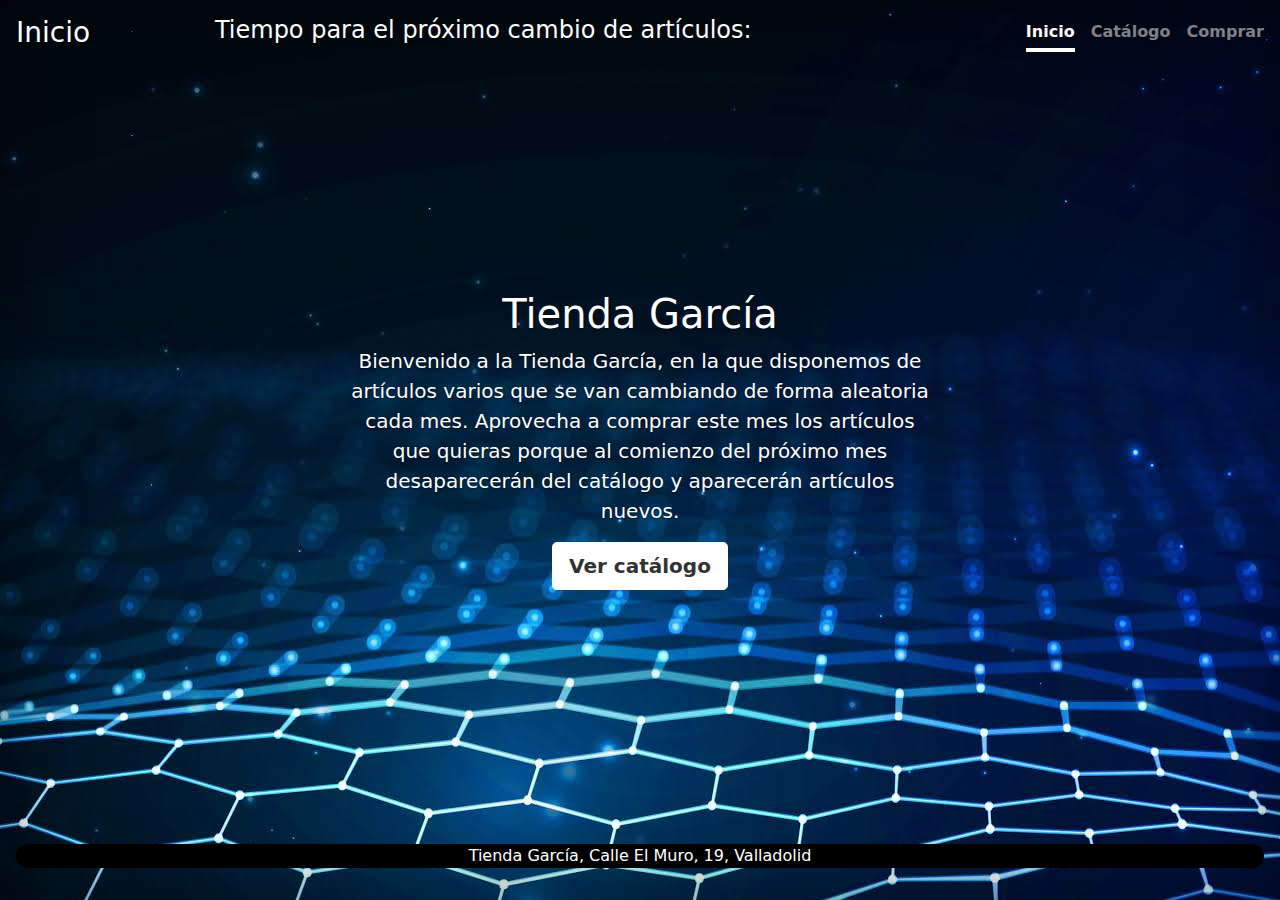
<file: index.html>
<!doctype html>
<html lang="en" class="h-100">
  <head>
    <title>Inicio</title>

<link href="css/bootstrap.min.css" rel="stylesheet">

    <style>
      .bd-placeholder-img {
        font-size: 1.125rem;
        text-anchor: middle;
        -webkit-user-select: none;
        -moz-user-select: none;
        user-select: none;
      }

      @media (min-width: 768px) {
        .bd-placeholder-img-lg {
          font-size: 3.5rem;
        }
      }
    </style>

    

    <link href="css/inicio.css" rel="stylesheet">
  </head>
  <body class="d-flex h-100 text-center text-white bg-dark" style="background-image: url(img/fondo.png);">
    
<div class="d-flex w-100 h-100 p-3 mx-auto flex-column">
  <header class="mb-auto">
    <div>
      <h3 class="float-md-start mb-0">Inicio</h3>
      <h4 class="float-md-start mb-0" style="margin-left: 10%;">Tiempo para el próximo cambio de artículos:<span id="contador"></span></h4>
      <nav class="nav nav-masthead justify-content-center float-md-end">
        <a class="nav-link active" aria-current="page" href="index.html">Inicio</a>
        <a class="nav-link" href="catalogo.html">Catálogo</a>
        <a class="nav-link" href="formulario.html">Comprar</a>
      </nav>
    </div>
  </header>

  <main class="px-3" style="width: 50%;margin: auto;">
    <h1>Tienda García</h1>
    <p class="lead">Bienvenido a la Tienda García, en la que disponemos de artículos varios que se van cambiando de forma aleatoria cada mes. Aprovecha a comprar este mes los artículos que quieras porque al comienzo del próximo mes desaparecerán del catálogo y aparecerán artículos nuevos.</p>
    <p class="lead">
      <a href="catalogo.html" class="btn btn-lg btn-secondary fw-bold border-white bg-white">Ver catálogo</a>
    </p>
  </main>

  <footer class="mt-auto text-white-50">
    <p style="color: white;background-color: black;border-radius: 30px;">Tienda García, Calle El Muro, 19, Valladolid</p>
  </footer>
</div>
    

  <script>
      var cuenta_atras;

      cuenta_atras=setInterval(
        function(){
          var fecha_actual = new Date();
          var mes=fecha_actual.getMonth();
          var anyo=fecha_actual.getFullYear();
          var mes_siguiente=mes+1;
          var dia1=1;

          if(mes==11){
            mes_siguiente=0;
            anyo=anyo+1;
          }

          var fin_mes = new Date(anyo,mes_siguiente,dia1);    

          var milisegundos = Math.abs(fin_mes.getTime() - fecha_actual.getTime());

          const milisegundos_minuto = 1000 * 60;
          const milisegundos_hora = milisegundos_minuto * 60;
          const milisegundos_dia = milisegundos_hora * 24;

          var dias = Math.floor(milisegundos/milisegundos_dia);
          milisegundos = milisegundos - dias*milisegundos_dia;

          var horas = Math.floor(milisegundos/milisegundos_hora);
          milisegundos = milisegundos - horas*milisegundos_hora;

          var minutos = Math.floor(milisegundos/milisegundos_minuto);
          milisegundos = milisegundos - minutos*milisegundos_minuto;

          var segundos = Math.floor(milisegundos/1000);

          var contador=" "+dias+"d "+horas+"h "+minutos+"m "+segundos+"s";

          document.getElementById("contador").innerHTML=contador;  
        }

      ,1000);
  </script>

  </body>
</html>
</file>
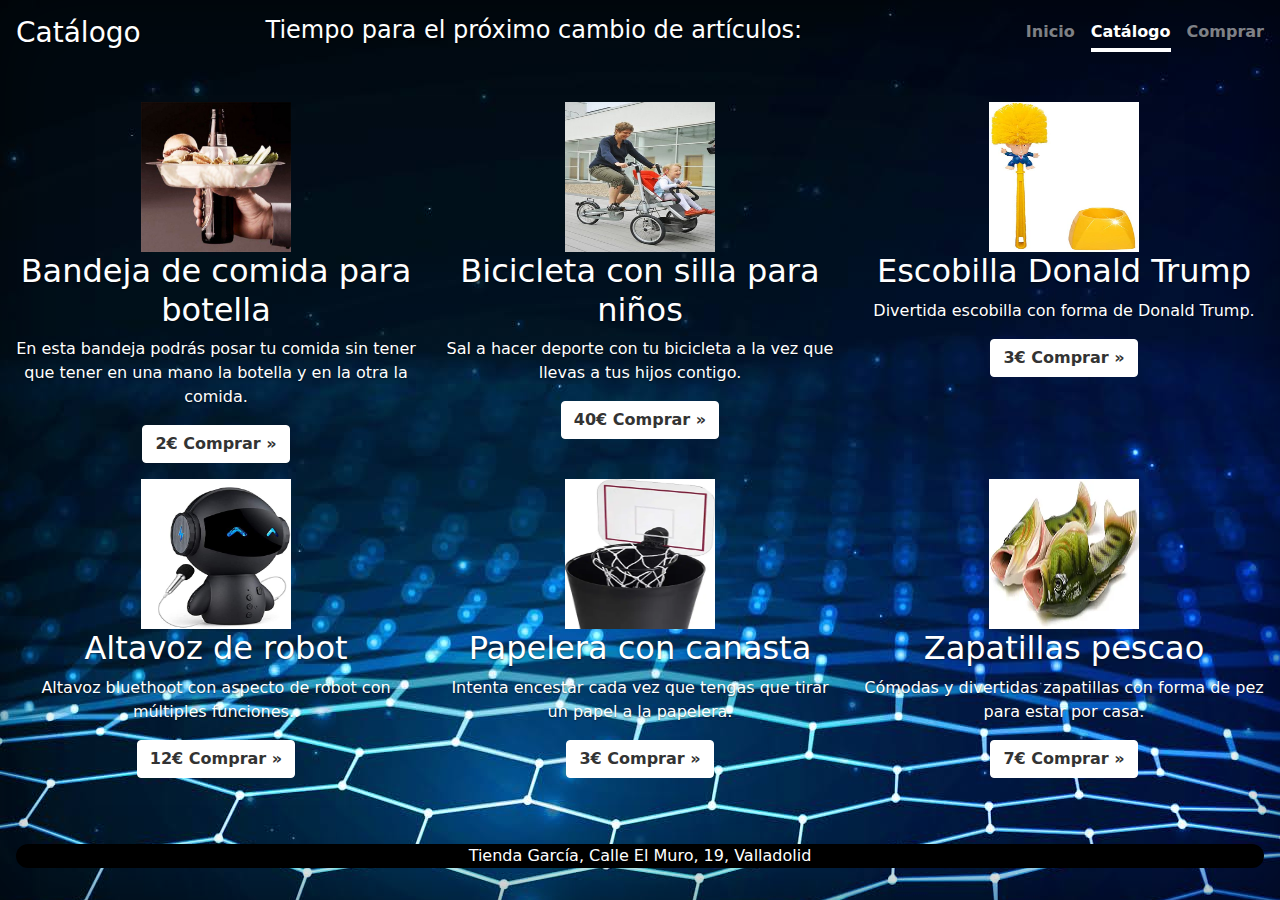
<file: catalogo.html>
<!doctype html>
<html lang="en" class="h-100">
  <head>
    <title>Catálogo</title>

<link href="css/bootstrap.min.css" rel="stylesheet">
<script src="recursos/jquery-3.5.1.js"></script>

    <style>
      .bd-placeholder-img {
        font-size: 1.125rem;
        text-anchor: middle;
        -webkit-user-select: none;
        -moz-user-select: none;
        user-select: none;
      }

      @media (min-width: 768px) {
        .bd-placeholder-img-lg {
          font-size: 3.5rem;
        }
      }
    </style>

    

    <link href="css/inicio.css" rel="stylesheet">
    <link href="css/catalogo.css" rel="stylesheet">
  </head>
  <body class="d-flex h-100 text-center text-white bg-dark" style="background-image: url(img/fondo.png);">
    
<div class="d-flex w-100 h-100 p-3 mx-auto flex-column">
  <header class="mb-auto">
    <div>
      <h3 class="float-md-start mb-0">Catálogo</h3>
      <h4 class="float-md-start mb-0" style="margin-left: 10%;">Tiempo para el próximo cambio de artículos:<span id="contador"></span></h4>
      <nav class="nav nav-masthead justify-content-center float-md-end">
        <a class="nav-link" aria-current="page" href="index.html">Inicio</a>
        <a class="nav-link active" href="catalogo.html">Catálogo</a>
        <a class="nav-link" href="formulario.html">Comprar</a>
      </nav>
    </div>
  </header>

  <main style="margin-top: 50px; margin-bottom: 50px;">
    <div class="row">
      <div class="col-lg-4">
        <div><img src="img/comida.png" width="150px" height="150px"></div>

        <h2>Bandeja de comida para botella</h2>
        <p>En esta bandeja podrás posar tu comida sin tener que tener en una mano la botella y en la otra la comida.</p>
        <p><a class="btn btn-secondary fw-bold border-white bg-white" href="formulario.html" role="button">2€ Comprar &raquo;</a></p>
      </div>
      <div class="col-lg-4">
        <img src="img/bici.png" width="150px" height="150px">

        <h2>Bicicleta con silla para niños</h2>
        <p>Sal a hacer deporte con tu bicicleta a la vez que llevas a tus hijos contigo.</p>
        <p><a class="btn btn-secondary fw-bold border-white bg-white" href="formulario.html" role="button">40€ Comprar &raquo;</a></p>
      </div>
      <div class="col-lg-4">
        <img src="img/escobilla.png" width="150px" height="150px">

        <h2>Escobilla Donald Trump</h2>
        <p>Divertida escobilla con forma de Donald Trump.</p>
        <p><a class="btn btn-secondary fw-bold border-white bg-white" href="formulario.html" role="button">3€ Comprar &raquo;</a></p>
      </div>
    </div>
    <div class="row">
      <div class="col-lg-4">
        <img src="img/altavoz.png" width="150px" height="150px">

        <h2>Altavoz de robot</h2>
        <p>Altavoz bluethoot con aspecto de robot con múltiples funciones..</p>
        <p><a class="btn btn-secondary fw-bold border-white bg-white" href="formulario.html" role="button">12€ Comprar &raquo;</a></p>
      </div>
      <div class="col-lg-4">
        <img src="img/papelera.png" width="150px" height="150px">

        <h2>Papelera con canasta</h2>
        <p>Intenta encestar cada vez que tengas que tirar un papel a la papelera.</p>
        <p><a class="btn btn-secondary fw-bold border-white bg-white" href="formulario.html" role="button">3€ Comprar &raquo;</a></p>
      </div>
      <div class="col-lg-4">
        <img src="img/zapatillas.png" width="150px" height="150px">

        <h2>Zapatillas pescao</h2>
        <p>Cómodas y divertidas zapatillas con forma de pez para estar por casa.</p>
        <p><a class="btn btn-secondary fw-bold border-white bg-white" href="formulario.html" role="button">7€ Comprar &raquo;</a></p>
      </div>
    </div>
  </main>

  <footer class="mt-auto text-white-50">
    <p style="color: white;background-color: black;border-radius: 30px;">Tienda García, Calle El Muro, 19, Valladolid</p>
  </footer>
</div>


  <script>
    $(function(){      
      if (window.indexedDB) {										
					peticion = window.indexedDB.open("almacen");																		
					
					peticion.onsuccess =  function (evento) {				
						console.log("EVENTO: success\nSe ha abierto correctamente la base de datos: " + peticion.result.name + " con versión " + peticion.result.version);											

            bd = peticion.result;

            var transaccion = bd.transaction(bd.objectStoreNames, "readwrite");											
            
            almacenArticulos = transaccion.objectStore("articulos"); 
            almacenArticulos.put({nombre:"bandeja",precio:2});
            almacenArticulos.put({nombre:"bicicleta",precio:40});
            almacenArticulos.put({nombre:"escobilla",precio:3});
            almacenArticulos.put({nombre:"altavoz",precio:12});
            almacenArticulos.put({nombre:"papelera",precio:3});
            almacenArticulos.put({nombre:"zapatillas",precio:7});
					};

					peticion.onerror = function (evento) {						
						console.log("EVENTO: error\nNo se ha abierto la base de datos");
					};

					peticion.onupgradeneeded = function (evento) {			
						console.log("EVENTO: upgradedneeded\nSe modifica la versión o es nueva");

            bd = peticion.result;
				
						almacenArticulos = bd.createObjectStore("articulos", {keyPath:"nombre"});
    
					};
							
					peticion.onblocked = function (evento) {
						
						console.log("EVENTO: blocked\nBase de datos bloqueada");
					};
		
				} else {
					console.log("IndexedDB no está soportado");
				}
    });

      var cuenta_atras;

      cuenta_atras=setInterval(
        function(){
          var fecha_actual = new Date();
          var mes=fecha_actual.getMonth();
          var anyo=fecha_actual.getFullYear();
          var mes_siguiente=mes+1;
          var dia1=1;

          if(mes==11){
            mes_siguiente=0;
            anyo=anyo+1;
          }

          var fin_mes = new Date(anyo,mes_siguiente,dia1);    

          var milisegundos = Math.abs(fin_mes.getTime() - fecha_actual.getTime());

          const milisegundos_minuto = 1000 * 60;
          const milisegundos_hora = milisegundos_minuto * 60;
          const milisegundos_dia = milisegundos_hora * 24;

          var dias = Math.floor(milisegundos/milisegundos_dia);
          milisegundos = milisegundos - dias*milisegundos_dia;

          var horas = Math.floor(milisegundos/milisegundos_hora);
          milisegundos = milisegundos - horas*milisegundos_hora;

          var minutos = Math.floor(milisegundos/milisegundos_minuto);
          milisegundos = milisegundos - minutos*milisegundos_minuto;

          var segundos = Math.floor(milisegundos/1000);

          var contador=" "+dias+"d "+horas+"h "+minutos+"m "+segundos+"s";

          document.getElementById("contador").innerHTML=contador;  
        }

      ,1000);

  </script>
    
  </body>
</html>
</file>
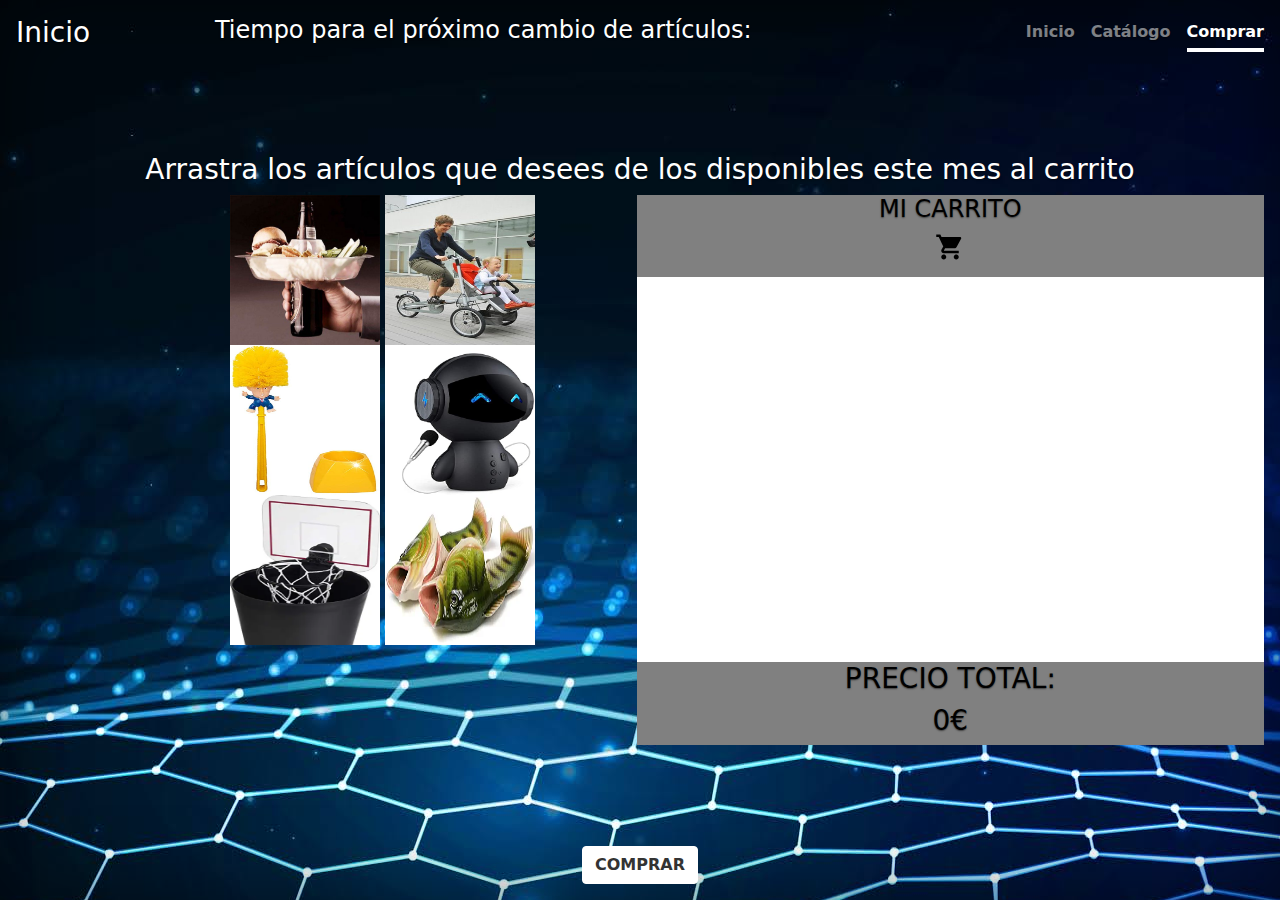
<file: comprar.html>
<!doctype html>
<html lang="en" class="h-100">
  <head>
    <title>Comprar</title>

<link href="css/bootstrap.min.css" rel="stylesheet">
<script src="recursos/jquery-3.5.1.js"></script>

    <style>
      .bd-placeholder-img {
        font-size: 1.125rem;
        text-anchor: middle;
        -webkit-user-select: none;
        -moz-user-select: none;
        user-select: none;
      }

      @media (min-width: 768px) {
        .bd-placeholder-img-lg {
          font-size: 3.5rem;
        }
      }
    </style>

    

    <link href="css/inicio.css" rel="stylesheet">
  </head>
  <body class="d-flex h-100 text-center text-white bg-dark" style="background-image: url(img/fondo.png);">
    
<div class="d-flex w-100 h-100 p-3 mx-auto flex-column">
  <header class="mb-auto">
    <div>
      <h3 class="float-md-start mb-0">Inicio</h3>
      <h4 class="float-md-start mb-0" style="margin-left: 10%;">Tiempo para el próximo cambio de artículos:<span id="contador"></span></h4>      
      <nav class="nav nav-masthead justify-content-center float-md-end">
        <a class="nav-link" aria-current="page" href="index.html">Inicio</a>
        <a class="nav-link" href="catalogo.html">Catálogo</a>
        <a class="nav-link active" href="formulario.html">Comprar</a>
      </nav>
    </div>
  </header>
  <h3>Arrastra los artículos que desees de los disponibles este mes al carrito</h3>
  <main style="display: flex;">
    
    <div id="origen" style="width: 400px; height: 100%; margin-left: 15%;" ondragover="fase2(event);" ondrop="fase3_restar(event);">
        <img src="img/comida.png" width="150px" height="150px" id="comida" name="2" draggable="true" ondragstart="fase1(event);">
        <img src="img/bici.png" width="150px" height="150px" id="bici" name="40" draggable="true" ondragstart="fase1(event);">
        <img src="img/escobilla.png" width="150px" height="150px" id="escobilla" name="3" draggable="true" ondragstart="fase1(event);">
        <img src="img/altavoz.png" width="150px" height="150px" id="altavoz" name="12" draggable="true" ondragstart="fase1(event);">
        <img src="img/papelera.png" width="150px" height="150px" id="papelera" name="3" draggable="true" ondragstart="fase1(event);">
        <img src="img/zapatillas.png" width="150px" height="150px" id="zapatillas" name="7" draggable="true" ondragstart="fase1(event);">
    </div>
    <div style="width: 700px;height: 550px; background-color: white; margin-left: 75px; color: black;">
        <div style="width: 100%; height: 15%;background-color: gray;">
            <h4>MI CARRITO</h4>
            <svg style="color: black;" xmlns="http://www.w3.org/2000/svg" height="30" viewBox="0 0 24 24" width="30"><path d="M0 0h24v24H0z" fill="none"/><path d="M7 18c-1.1 0-1.99.9-1.99 2S5.9 22 7 22s2-.9 2-2-.9-2-2-2zM1 2v2h2l3.6 7.59-1.35 2.45c-.16.28-.25.61-.25.96 0 1.1.9 2 2 2h12v-2H7.42c-.14 0-.25-.11-.25-.25l.03-.12.9-1.63h7.45c.75 0 1.41-.41 1.75-1.03l3.58-6.49c.08-.14.12-.31.12-.48 0-.55-.45-1-1-1H5.21l-.94-2H1zm16 16c-1.1 0-1.99.9-1.99 2s.89 2 1.99 2 2-.9 2-2-.9-2-2-2z"/></svg>
        </div>
        <div id="destino" ondragover="fase2(event);" ondrop="fase3_comprar(event);" style="width: 100%; height: 70%;">
        </div>
        <div style="width: 100%; height: 15%; background-color: gray;">
            <h3>PRECIO TOTAL:</h3>
            <h3 id="precio">0<span>€</span></h3>            
        </div>
    </div>    
  </main>

  <footer class="mt-auto text-white-50">
    <button class="btn btn-secondary fw-bold border-white bg-white" id="comprar">COMPRAR</button>
  </footer>
</div>
    

    <script>
      $(function(){
        $("#comprar").click(function(){
          $("#destino img").each(function(){
            var c=$(this).attr("id");
            var v=$(this).attr("name");
            window.sessionStorage.setItem(c,v);            
          });                      
        });
      });

			function fase1(pEvento){
				pEvento.dataTransfer.setData("", pEvento.target.id);
				console.log(pEvento.target.id);
			}


			function fase2(pEvento){
				pEvento.preventDefault();
			}


			function fase3_comprar(pEvento){
				pEvento.preventDefault();
				var datos = pEvento.dataTransfer.getData("");
        pEvento.target.appendChild(document.getElementById(datos));
        
        precio=document.getElementById("precio").innerHTML;        
        precio=parseInt(precio,10);

        var aux;
        aux=document.getElementById(datos).name;
        aux=parseInt(aux, 10);
        precio=precio+aux+"€";
        document.getElementById("precio").innerHTML=precio;
      }

      function fase3_restar(pEvento){
				pEvento.preventDefault();
				var datos = pEvento.dataTransfer.getData("");
        pEvento.target.appendChild(document.getElementById(datos));
        
        precio=document.getElementById("precio").innerHTML;        
        precio=parseInt(precio,10);

        var aux;
        aux=document.getElementById(datos).name;
        aux=parseInt(aux, 10);
        precio=precio-aux+"€";
        document.getElementById("precio").innerHTML=precio;
      }
      
      var cuenta_atras;

      cuenta_atras=setInterval(
        function(){
          var fecha_actual = new Date();
          var mes=fecha_actual.getMonth();
          var anyo=fecha_actual.getFullYear();
          var mes_siguiente=mes+1;
          var dia1=1;

          if(mes==11){
            mes_siguiente=0;
            anyo=anyo+1;
          }

          var fin_mes = new Date(anyo,mes_siguiente,dia1);    

          var milisegundos = Math.abs(fin_mes.getTime() - fecha_actual.getTime());

          const milisegundos_minuto = 1000 * 60;
          const milisegundos_hora = milisegundos_minuto * 60;
          const milisegundos_dia = milisegundos_hora * 24;

          var dias = Math.floor(milisegundos/milisegundos_dia);
          milisegundos = milisegundos - dias*milisegundos_dia;

          var horas = Math.floor(milisegundos/milisegundos_hora);
          milisegundos = milisegundos - horas*milisegundos_hora;

          var minutos = Math.floor(milisegundos/milisegundos_minuto);
          milisegundos = milisegundos - minutos*milisegundos_minuto;

          var segundos = Math.floor(milisegundos/1000);

          var contador=" "+dias+"d "+horas+"h "+minutos+"m "+segundos+"s";

          document.getElementById("contador").innerHTML=contador;  
        }

      ,1000);


    </script>
  </body>
</html>
</file>
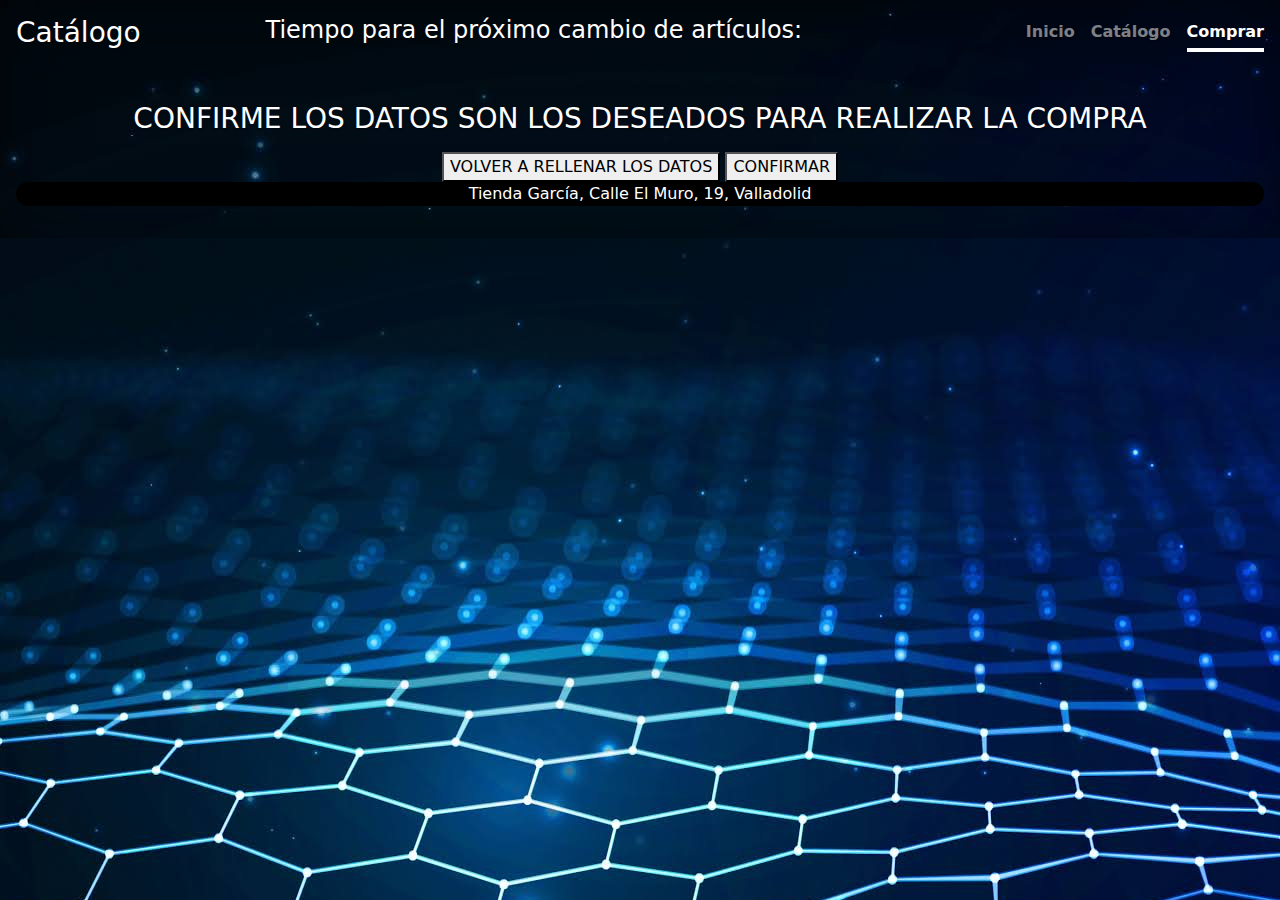
<file: datos.html>
<!DOCTYPE html>
<html lang="en">
<head>
    <meta charset="UTF-8">
    <meta http-equiv="X-UA-Compatible" content="IE=edge">
    <meta name="viewport" content="width=device-width, initial-scale=1.0">
    <link href="css/inicio.css" rel="stylesheet">
    <link href="css/bootstrap.min.css" rel="stylesheet">
    <script src="recursos/jquery-3.5.1.js"></script>
    <title>Document</title>
    <style>
        .bd-placeholder-img {
          font-size: 1.125rem;
          text-anchor: middle;
          -webkit-user-select: none;
          -moz-user-select: none;
          user-select: none;
        }
  
        @media (min-width: 768px) {
          .bd-placeholder-img-lg {
            font-size: 3.5rem;
          }
        }       
    </style>
</head>
<body class="d-flex h-100 text-center text-white bg-dark" style="background-image: url(img/fondo.png);">
    <div class="d-flex w-100 h-100 p-3 mx-auto flex-column">
        <header class="mb-auto">
          <div>
            <h3 class="float-md-start mb-0">Catálogo</h3>
            <h4 class="float-md-start mb-0" style="margin-left: 10%;">Tiempo para el próximo cambio de artículos:<span id="contador"></span></h4>
            <nav class="nav nav-masthead justify-content-center float-md-end">
              <a class="nav-link" aria-current="page" href="index.html">Inicio</a>
              <a class="nav-link" href="catalogo.html">Catálogo</a>
              <a class="nav-link active" href="formulario.html">Comprar</a>
            </nav>
          </div>
        </header>
      
        <main style="height: 100%;width: 100%;margin-top: 50px;">
            <h3>CONFIRME LOS DATOS SON LOS DESEADOS PARA REALIZAR LA COMPRA</h3>                        
            <p id="datosUsuario"></p>
            <button id="volver">VOLVER A RELLENAR LOS DATOS</button>
            <button id="confirmar">CONFIRMAR</button>
        </main>
      
        <footer class="mt-auto text-white-50">
          <p style="color: white;background-color: black;border-radius: 30px;">Tienda García, Calle El Muro, 19, Valladolid</p>
        </footer>
      </div>

      <script>
        $(function(){
            $("#volver").click(function(){
                var listaCookies = document.cookie.split(';');
                var clave = "";
                for(i=0;i<listaCookies.length;i++) {
                  clave = listaCookies[i].split('=')[0].trim();
                  document.cookie = clave + "=; expires=Thu, 01 Jan 1970 00:00:00 UTC";
                }
                location.href="formulario.html";  
            });
            $("#confirmar").click(function(){                    
                location.href="comprar.html";  
            });
          });        
				
            var datosJSON= localStorage.getItem("datos");
		    localStorage.removeItem(datos);
		    var datos = JSON.parse(datosJSON);
	
			var c = "";
			c += "<br />Nombre: " + datos.nombre;
			c += "<br />Apellidos: " + datos.apellidos;
			c += "<br />Población: " + datos.poblacion;
			c += "<br />Calle: " + datos.calle;
			c += "<br />Teléfono: " + datos.telefono;
			c += "<br />Email: " + datos.email;	
	
			document.getElementById("datosUsuario").innerHTML = c;			


            var cuenta_atras;
  
        cuenta_atras=setInterval(
          function(){
            var fecha_actual = new Date();
            var mes=fecha_actual.getMonth();
            var anyo=fecha_actual.getFullYear();
            var mes_siguiente=mes+1;
            var dia1=1;
  
            if(mes==11){
              mes_siguiente=0;
              anyo=anyo+1;
            }
  
            var fin_mes = new Date(anyo,mes_siguiente,dia1);    
  
            var milisegundos = Math.abs(fin_mes.getTime() - fecha_actual.getTime());
  
            const milisegundos_minuto = 1000 * 60;
            const milisegundos_hora = milisegundos_minuto * 60;
            const milisegundos_dia = milisegundos_hora * 24;
  
            var dias = Math.floor(milisegundos/milisegundos_dia);
            milisegundos = milisegundos - dias*milisegundos_dia;
  
            var horas = Math.floor(milisegundos/milisegundos_hora);
            milisegundos = milisegundos - horas*milisegundos_hora;
  
            var minutos = Math.floor(milisegundos/milisegundos_minuto);
            milisegundos = milisegundos - minutos*milisegundos_minuto;
  
            var segundos = Math.floor(milisegundos/1000);
  
            var contador=" "+dias+"d "+horas+"h "+minutos+"m "+segundos+"s";
  
            document.getElementById("contador").innerHTML=contador;  
          }
  
        ,1000);
      </script>
</body>
</html>
</file>
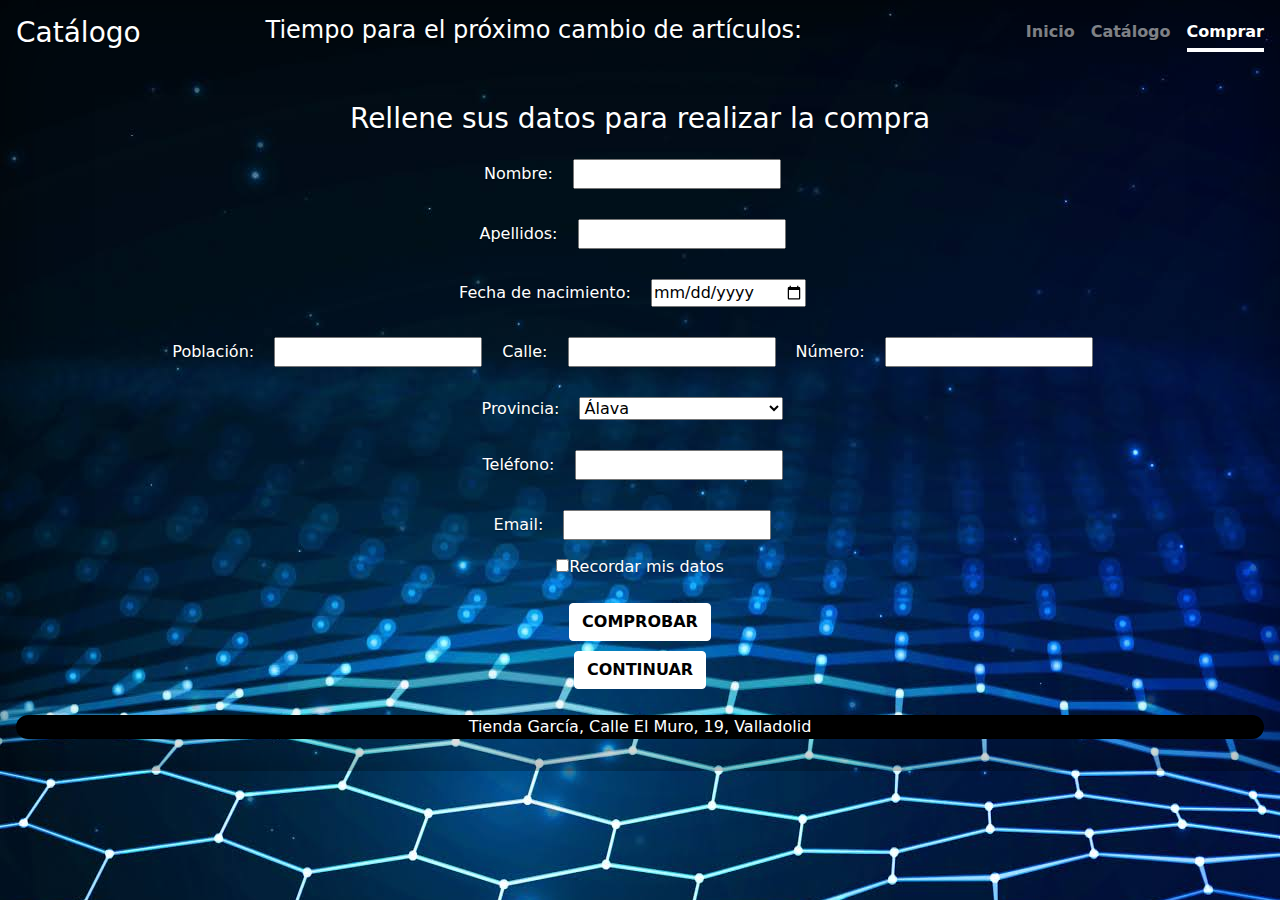
<file: formulario.html>
<!DOCTYPE html>
<html lang="en">
<head>
    <meta charset="UTF-8">
    <meta name="viewport" content="width=device-width, initial-scale=1.0">
    <title>Formulario</title>
    <link href="css/inicio.css" rel="stylesheet">
    <link href="css/bootstrap.min.css" rel="stylesheet">
    <script src="recursos/jquery-3.5.1.js"></script>
    <style>
        .bd-placeholder-img {
          font-size: 1.125rem;
          text-anchor: middle;
          -webkit-user-select: none;
          -moz-user-select: none;
          user-select: none;
        }
        #comprobar,#continuar{
          color: black;
          margin-bottom: 10px;
        }
        @media (min-width: 768px) {
          .bd-placeholder-img-lg {
            font-size: 3.5rem;
          }
        }
      </style>
</head>
<body class="d-flex h-100 text-center text-white bg-dark" style="background-image: url(img/fondo.png);">
    <div class="d-flex w-100 h-100 p-3 mx-auto flex-column">
        <header class="mb-auto">
          <div>
            <h3 class="float-md-start mb-0">Catálogo</h3>
            <h4 class="float-md-start mb-0" style="margin-left: 10%;">Tiempo para el próximo cambio de artículos:<span id="contador"></span></h4>
            <nav class="nav nav-masthead justify-content-center float-md-end">
              <a class="nav-link" aria-current="page" href="index.html">Inicio</a>
              <a class="nav-link" href="catalogo.html">Catálogo</a>
              <a class="nav-link active" href="formulario.html">Comprar</a>
            </nav>
          </div>
        </header>
      
        <main style="height: 100%;width: 100%;margin-top: 50px;">
            <h3>Rellene sus datos para realizar la compra</h3>
            <form action="formulario.html">
                Nombre:
                <input type="text" id="nombre" required="required" style="margin: 15px;"><br>
                Apellidos:
                <input type="text" id="apellidos" required="required" style="margin: 15px;"><br>
                Fecha de nacimiento:
                <input type="date" id="fecha" style="margin: 15px;"/><br>
                Población:
                <input type="text" id="poblacion" required="required" style="margin: 15px;">
                Calle:
                <input type="text" id="calle" required="required" style="margin: 15px;">
                Número:
                <input type="number" required="required" style="margin: 15px;"><br>
                Provincia:
                <select id="provincias" style="margin: 15px;">
                    <option value='alava'>Álava</option>
                    <option value='albacete'>Albacete</option>
                    <option value='alicante'>Alicante</option>
                    <option value='almeria'>Almería</option>
                    <option value='asturias'>Asturias</option>
                    <option value='avila'>Ávila</option>
                    <option value='badajoz'>Badajoz</option>
                    <option value='barcelona'>Barcelona</option>
                    <option value='burgos'>Burgos</option>
                    <option value='caceres'>Cáceres</option>
                    <option value='cadiz'>Cádiz</option>
                    <option value='cantabria'>Cantabria</option>
                    <option value='castellon'>Castellón</option>
                    <option value='ceuta'>Ceuta</option>
                    <option value='ciudadreal'>Ciudad Real</option>
                    <option value='cordoba'>Córdoba</option>
                    <option value='cuenca'>Cuenca</option>
                    <option value='girona'>Girona</option>
                    <option value='laspalmas'>Las Palmas</option>
                    <option value='granada'>Granada</option>
                    <option value='guadalajara'>Guadalajara</option>
                    <option value='guipuzcoa'>Guipúzcoa</option>
                    <option value='huelva'>Huelva</option>
                    <option value='huesca'>Huesca</option>
                    <option value='illesbalears'>Islas Baleares</option>
                    <option value='jaen'>Jaén</option>
                    <option value='acoruña'>A Coruña</option>
                    <option value='larioja'>La Rioja</option>
                    <option value='leon'>León</option>
                    <option value='lleida'>Lleida</option>
                    <option value='lugo'>Lugo</option>
                    <option value='madrid'>Madrid</option>
                    <option value='malaga'>Málaga</option>
                    <option value='melilla'>Melilla</option>
                    <option value='murcia'>Murcia</option>
                    <option value='navarra'>Navarra</option>
                    <option value='ourense'>Ourense</option>
                    <option value='palencia'>Palencia</option>
                    <option value='pontevedra'>Pontevedra</option>
                    <option value='salamanca'>Salamanca</option>
                    <option value='segovia'>Segovia</option>
                    <option value='sevilla'>Sevilla</option>
                    <option value='soria'>Soria</option>
                    <option value='tarragona'>Tarragona</option>
                    <option value='santacruztenerife'>Santa Cruz de Tenerife</option>
                    <option value='teruel'>Teruel</option>
                    <option value='toledo'>Toledo</option>
                    <option value='valencia'>Valencia</option>
                    <option value='valladolid'>Valladolid</option>
                    <option value='vizcaya'>Vizcaya</option>
                    <option value='zamora'>Zamora</option>
                    <option value='zaragoza'>Zaragoza</option>
                </select><br>
                Teléfono:
                <input type="text" id="telefono" required="required" style="margin: 15px;"/><br>
                Email:
                <input type="email" id="email" required="required" style="margin: 15px;"/><br>

                <input type="checkbox" id="recordar" name="recordar" />Recordar mis datos<br><br>
   
                <button class="btn btn-secondary fw-bold border-white bg-white" id="comprobar">COMPROBAR</button>
                <p><a class="btn btn-secondary fw-bold border-white bg-white" id="continuar" href="datos.html" role="button">CONTINUAR</a></p>
            </form>
        </main>
      
        <footer class="mt-auto text-white-50">
          <p style="color: white;background-color: black;border-radius: 30px;">Tienda García, Calle El Muro, 19, Valladolid</p>
        </footer>
      </div>

      <script>
        $(function(){              
          $("#comprobar").click(function(){
            error = "";
	
            expReg(/^[a-zA-Z\s]+$/,"nombre");
            expReg(/^[a-zA-Z\s]+$/,"apellidos");
            expReg(/^[a-zA-Z\s]+$/,"poblacion");
            expReg(/^[a-zA-Z\s]+$/,"calle");    
            expReg(/^(6|9)\d{8}$/,"telefono");
            expReg(/^\w+([\.\+\-]?\w+)*@\w+([\.-]?\w+)*(\.\w{2,4})+$/,"email");

            if(error!=""){
              alert(error);
            }else{                            
              var datos = {};

              datos.nombre = document.getElementById("nombre").value;              
              datos.apellidos = document.getElementById("apellidos").value;              
              datos.poblacion = document.getElementById("poblacion").value;                    
              datos.calle = document.getElementById("calle").value;
              datos.telefono = document.getElementById("telefono").value;
              datos.email = document.getElementById("email").value;                 

              var datosUsuario = JSON.stringify(datos);
              localStorage.setItem("datos",datosUsuario);

              if(document.getElementById("recordar").checked){
                  var fecha = new Date();
                  fecha.setTime(fecha.getTime() + (5*24*60*60*1000));
                  var expires = "expires="+ fecha.toUTCString();
                  var claves=["nombre","apellidos","poblacion","calle","telefono","email"];

                  for(var i=0;i<claves.length;i++){
                      clave=claves[i];
                      valor=document.getElementById(clave).value;
                      miCookie = clave + "=" + valor + ";" + expires;
                      document.cookie = miCookie;
                  }          
                  alert("DATOS CORRECTOS Y GUARDADOS, HAGA CLICK EN CONTINUAR");
              }else{
                alert("DATOS CORRECTOS, HAGA CLICK EN CONTINUAR");
              }              
            }				 
          });

          
         
        });
                   
        function expReg(expreg,id) {
          var dato = document.getElementById(id).value;
          if(!expreg.test(dato)) {         
            error += "\u25cf\u0020Error en el campo " + id + "\n";
					  document.getElementById(id).value = "";
					  document.getElementById(id).style.backgroundColor="red";              
          }else {
            document.getElementById(id).style.backgroundColor="white";
            document.getElementById(id).disabled = true;          
				  }
        }


        var cuenta_atras;
  
        cuenta_atras=setInterval(
          function(){
            var fecha_actual = new Date();
            var mes=fecha_actual.getMonth();
            var anyo=fecha_actual.getFullYear();
            var mes_siguiente=mes+1;
            var dia1=1;
  
            if(mes==11){
              mes_siguiente=0;
              anyo=anyo+1;
            }
  
            var fin_mes = new Date(anyo,mes_siguiente,dia1);    
  
            var milisegundos = Math.abs(fin_mes.getTime() - fecha_actual.getTime());
  
            const milisegundos_minuto = 1000 * 60;
            const milisegundos_hora = milisegundos_minuto * 60;
            const milisegundos_dia = milisegundos_hora * 24;
  
            var dias = Math.floor(milisegundos/milisegundos_dia);
            milisegundos = milisegundos - dias*milisegundos_dia;
  
            var horas = Math.floor(milisegundos/milisegundos_hora);
            milisegundos = milisegundos - horas*milisegundos_hora;
  
            var minutos = Math.floor(milisegundos/milisegundos_minuto);
            milisegundos = milisegundos - minutos*milisegundos_minuto;
  
            var segundos = Math.floor(milisegundos/1000);
  
            var contador=" "+dias+"d "+horas+"h "+minutos+"m "+segundos+"s";
  
            document.getElementById("contador").innerHTML=contador;  
          }
  
        ,1000);
  
    </script>
</body>
</html>
</file>
<file: css/inicio.css>
/*
 * Globals
 */


/* Custom default button */
.btn-secondary,
.btn-secondary:hover,
.btn-secondary:focus {
  color: #333;
  text-shadow: none; /* Prevent inheritance from `body` */
}


/*
 * Base structure
 */

body {
  text-shadow: 0 .05rem .1rem rgba(0, 0, 0, .5);
  box-shadow: inset 0 0 5rem rgba(0, 0, 0, .5); 
}

.cover-container {
  max-width: 42em;
}


/*
 * Header
 */

.nav-masthead .nav-link {
  padding: .25rem 0;
  font-weight: 700;
  color: rgba(255, 255, 255, .5);
  background-color: transparent;
  border-bottom: .25rem solid transparent;
}

.nav-masthead .nav-link:hover,
.nav-masthead .nav-link:focus {
  border-bottom-color: rgba(255, 255, 255, .25);
}

.nav-masthead .nav-link + .nav-link {
  margin-left: 1rem;
}

.nav-masthead .active {
  color: #fff;
  border-bottom-color: #fff;
}
</file>
<file: css/catalogo.css>
/* GLOBAL STYLES
-------------------------------------------------- */
/* Padding below the footer and lighter body text */

/*body {
  padding-top: 3rem;
  padding-bottom: 3rem;
  color: #5a5a5a;
}*/


/* CUSTOMIZE THE CAROUSEL
-------------------------------------------------- */

/* Carousel base class */
.carousel {
  margin-bottom: 4rem;
}
/* Since positioning the image, we need to help out the caption */
.carousel-caption {
  bottom: 3rem;
  z-index: 10;
}

/* Declare heights because of positioning of img element */
.carousel-item {
  height: 32rem;
}
.carousel-item > img {
  position: absolute;
  top: 0;
  left: 0;
  min-width: 100%;
  height: 32rem;
}


/* MARKETING CONTENT
-------------------------------------------------- */

/* Center align the text within the three columns below the carousel */
.marketing .col-lg-4 {
  margin-bottom: 1.5rem;
  text-align: center;
}
.marketing h2 {
  font-weight: 400;
}
/* rtl:begin:ignore */
.marketing .col-lg-4 p {
  margin-right: .75rem;
  margin-left: .75rem;
}
/* rtl:end:ignore */


/* Featurettes
------------------------- */

.featurette-divider {
  margin: 5rem 0; /* Space out the Bootstrap <hr> more */
}

/* Thin out the marketing headings */
.featurette-heading {
  font-weight: 300;
  line-height: 1;
  /* rtl:remove */
  letter-spacing: -.05rem;
}


/* RESPONSIVE CSS
-------------------------------------------------- */

@media (min-width: 40em) {
  /* Bump up size of carousel content */
  .carousel-caption p {
    margin-bottom: 1.25rem;
    font-size: 1.25rem;
    line-height: 1.4;
  }

  .featurette-heading {
    font-size: 50px;
  }
}

@media (min-width: 62em) {
  .featurette-heading {
    margin-top: 7rem;
  }
}
</file>
